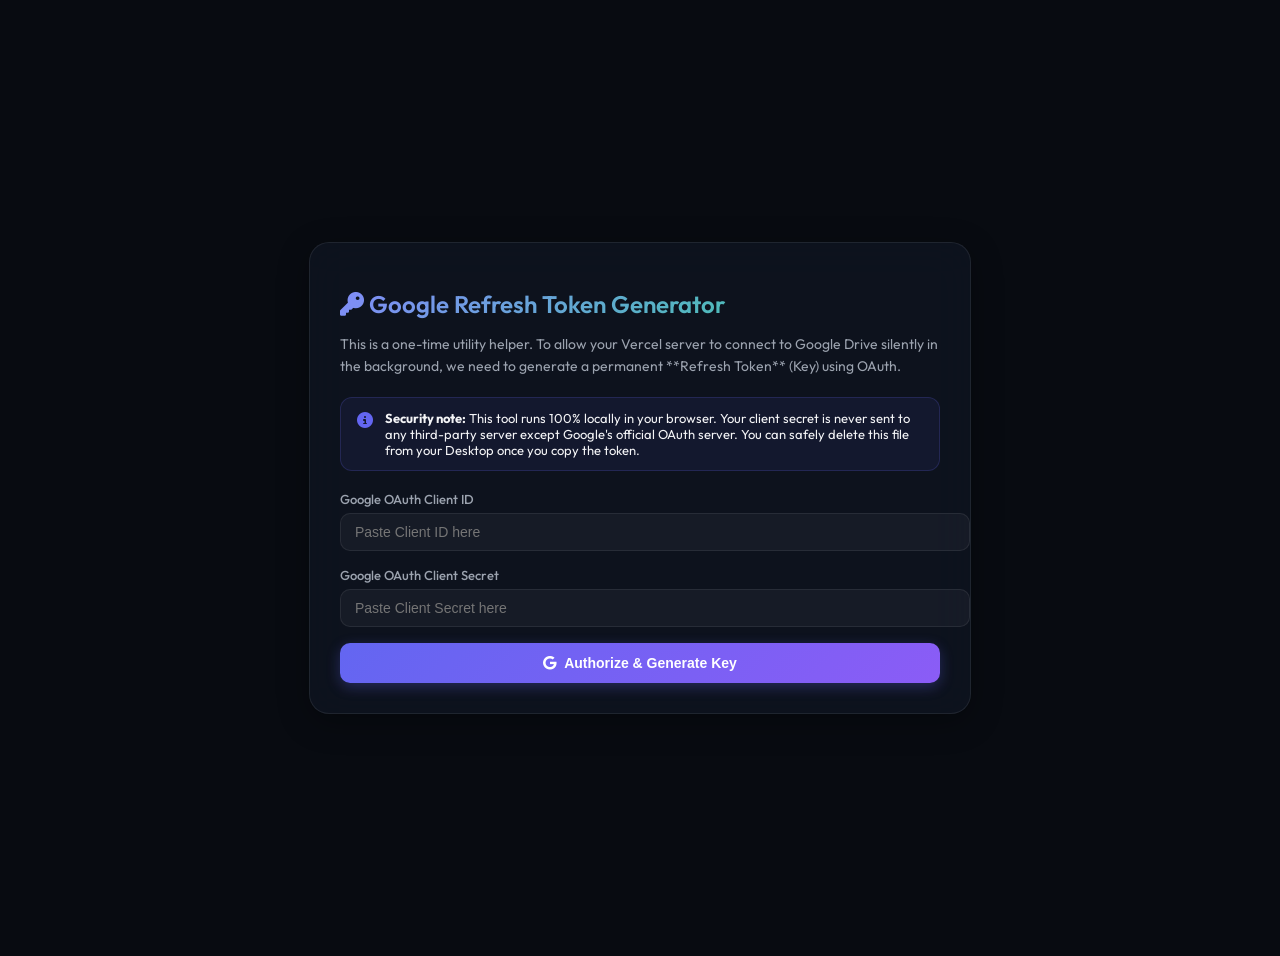
<file: setup.html>
<!DOCTYPE html>
<html lang="en">
<head>
    <meta charset="UTF-8">
    <meta name="viewport" content="width=device-width, initial-scale=1.0">
    <title>AURA's Private Cloud - Setup Helper</title>
    <link rel="preconnect" href="https://fonts.googleapis.com">
    <link rel="preconnect" href="https://fonts.gstatic.com" crossorigin>
    <link href="https://fonts.googleapis.com/css2?family=Outfit:wght@300;400;500;600;700&display=swap" rel="stylesheet">
    <link rel="stylesheet" href="https://cdnjs.cloudflare.com/ajax/libs/font-awesome/6.4.0/css/all.min.css">
    <style>
        :root {
            --bg-primary: #080B11;
            --bg-card: rgba(17, 24, 39, 0.6);
            --border-color: rgba(255, 255, 255, 0.08);
            --text-primary: #F3F4F6;
            --text-secondary: #9CA3AF;
            --accent-indigo: #6366F1;
            --accent-green: #10B981;
            --accent-red: #EF4444;
        }

        body {
            background-color: var(--bg-primary);
            color: var(--text-primary);
            font-family: 'Outfit', sans-serif;
            min-height: 100vh;
            display: flex;
            justify-content: center;
            align-items: center;
            padding: 20px;
        }

        .setup-card {
            background: var(--bg-card);
            border: 1px solid var(--border-color);
            border-radius: 20px;
            padding: 30px;
            max-width: 600px;
            width: 100%;
            box-shadow: 0 8px 32px 0 rgba(0, 0, 0, 0.3);
            backdrop-filter: blur(20px);
        }

        h1 {
            font-size: 24px;
            font-weight: 600;
            margin-bottom: 10px;
            background: linear-gradient(135deg, #818CF8, #34D399);
            -webkit-background-clip: text;
            -webkit-text-fill-color: transparent;
        }

        p {
            color: var(--text-secondary);
            font-size: 14px;
            line-height: 1.6;
            margin-bottom: 20px;
        }

        .alert-box {
            background: rgba(99, 102, 241, 0.08);
            border: 1px solid rgba(99, 102, 241, 0.2);
            padding: 12px 16px;
            border-radius: 12px;
            font-size: 13px;
            color: var(--text-primary);
            margin-bottom: 20px;
            display: flex;
            gap: 12px;
            align-items: flex-start;
        }

        .alert-box i {
            color: var(--accent-indigo);
            font-size: 16px;
            margin-top: 2px;
        }

        .form-group {
            margin-bottom: 16px;
        }

        label {
            display: block;
            font-size: 13px;
            font-weight: 500;
            color: var(--text-secondary);
            margin-bottom: 6px;
        }

        input {
            width: 100%;
            background: rgba(255, 255, 255, 0.04);
            border: 1px solid var(--border-color);
            border-radius: 10px;
            padding: 10px 14px;
            color: var(--text-primary);
            font-size: 14px;
            transition: 0.2s ease;
        }

        input:focus {
            outline: none;
            border-color: var(--accent-indigo);
            background: rgba(255, 255, 255, 0.08);
        }

        .btn {
            width: 100%;
            background: linear-gradient(135deg, var(--accent-indigo) 0%, #8B5CF6 100%);
            color: #ffffff;
            font-size: 14px;
            font-weight: 600;
            padding: 12px;
            border-radius: 10px;
            border: none;
            cursor: pointer;
            display: flex;
            align-items: center;
            justify-content: center;
            gap: 8px;
            transition: 0.2s ease;
            box-shadow: 0 4px 14px rgba(99, 102, 241, 0.3);
        }

        .btn:hover {
            transform: translateY(-2px);
            box-shadow: 0 6px 20px rgba(99, 102, 241, 0.45);
        }

        .result-box {
            margin-top: 24px;
            border-top: 1px solid rgba(255, 255, 255, 0.08);
            padding-top: 20px;
            display: none;
        }

        .result-box.active {
            display: block;
        }

        .token-container {
            background: rgba(16, 185, 129, 0.05);
            border: 1px dashed var(--accent-green);
            padding: 14px;
            border-radius: 12px;
            word-break: break-all;
            font-family: monospace;
            font-size: 13px;
            color: var(--accent-green);
            margin-top: 10px;
            user-select: all;
            position: relative;
        }

        .copy-hint {
            font-size: 11px;
            color: var(--text-secondary);
            margin-top: 6px;
        }
    </style>
    <script src="https://accounts.google.com/gsi/client"></script>
</head>
<body>
    <div class="setup-card">
        <h1><i class="fa-solid fa-key"></i> Google Refresh Token Generator</h1>
        <p>This is a one-time utility helper. To allow your Vercel server to connect to Google Drive silently in the background, we need to generate a permanent **Refresh Token** (Key) using OAuth.</p>
        
        <div class="alert-box">
            <i class="fa-solid fa-circle-info"></i>
            <div>
                <strong>Security note:</strong> This tool runs 100% locally in your browser. Your client secret is never sent to any third-party server except Google's official OAuth server. You can safely delete this file from your Desktop once you copy the token.
            </div>
        </div>

        <div class="form-group">
            <label for="clientId">Google OAuth Client ID</label>
            <input type="text" id="clientId" placeholder="Paste Client ID here">
        </div>

        <div class="form-group">
            <label for="clientSecret">Google OAuth Client Secret</label>
            <input type="password" id="clientSecret" placeholder="Paste Client Secret here">
        </div>

        <button class="btn" id="authBtn" onclick="startAuthFlow()">
            <i class="fa-brands fa-google"></i> Authorize & Generate Key
        </button>

        <div class="result-box" id="resultBox">
            <h3><i class="fa-solid fa-circle-check" style="color: var(--accent-green);"></i> Refresh Token Generated Successfully!</h3>
            <p>Copy the code block below and save it as your **`GD_REFRESH_TOKEN`** in the Vercel Environment Variables.</p>
            <div class="token-container" id="tokenOutput" onclick="copyToken()" title="Click to copy">Fetching token...</div>
            <button class="btn" style="margin-top: 12px; background: #10B981;" onclick="copyToken()">
                <i class="fa-solid fa-copy"></i> Click to Copy New Refresh Token
            </button>
        </div>
    </div>

        <script>
        function copyToken() {
            const el = document.getElementById('tokenOutput');
            const txt = el.textContent.trim();
            if (txt && !txt.startsWith('ERROR') && !txt.startsWith('Fetching') && !txt.startsWith('Exchanging')) {
                navigator.clipboard.writeText(txt).then(() => {
                    alert('Copied to clipboard!');
                });
            }
        }
        let client;

        function startAuthFlow() {
            const clientId = document.getElementById('clientId').value.trim();
            const clientSecret = document.getElementById('clientSecret').value.trim();

            if (!clientId || !clientSecret) {
                alert("Please fill in both your Google Client ID and Client Secret!");
                return;
            }

            // Initialize Google Code client to request offline access code
            client = google.accounts.oauth2.initCodeClient({
                client_id: clientId,
                scope: 'https://www.googleapis.com/auth/drive',
                ux_mode: 'popup',
                prompt: 'consent', // Ensures Google always forces consent dialog to return a valid long-lived Refresh Token
                redirect_uri: 'postmessage', // Special Google key allowing postMessage popup exchange
                callback: async (response) => {
                    if (response.code) {
                        // We received the auth code! Now let's exchange it for the Refresh Token
                        document.getElementById('resultBox').classList.add('active');
                        document.getElementById('tokenOutput').textContent = "Exchanging code with Google for Refresh Token...";
                        
                        try {
                            const params = new URLSearchParams();
                            params.append('code', response.code);
                            params.append('client_id', clientId);
                            params.append('client_secret', clientSecret);
                            params.append('redirect_uri', 'postmessage');
                            params.append('grant_type', 'authorization_code');

                            const tokenResponse = await fetch('https://oauth2.googleapis.com/token', {
                                method: 'POST',
                                headers: { 'Content-Type': 'application/x-www-form-urlencoded' },
                                body: params.toString()
                            });

                            if (!tokenResponse.ok) {
                                const err = await tokenResponse.json();
                                throw new Error(err.error_description || err.error || "Token exchange failed");
                            }

                            const data = await tokenResponse.json();
                            
                            if (data.refresh_token) {
                                document.getElementById('tokenOutput').textContent = data.refresh_token;
                            } else {
                                document.getElementById('tokenOutput').textContent = "ERROR: Google did not return a Refresh Token. Did you forget to choose 'Offline access' or have you already authorized? Go to Google Account settings > Security > Manage Third-Party Access, remove 'AURA Private Cloud', and try again.";
                                document.getElementById('tokenOutput').style.color = 'var(--accent-red)';
                                document.getElementById('tokenOutput').style.borderColor = 'var(--accent-red)';
                            }

                        } catch (err) {
                            console.error(err);
                            document.getElementById('tokenOutput').textContent = "ERROR: " + err.message;
                            document.getElementById('tokenOutput').style.color = 'var(--accent-red)';
                            document.getElementById('tokenOutput').style.borderColor = 'var(--accent-red)';
                        }
                    }
                },
            });

            client.requestCode();
        }
    </script>
</body>
</html>
</file>
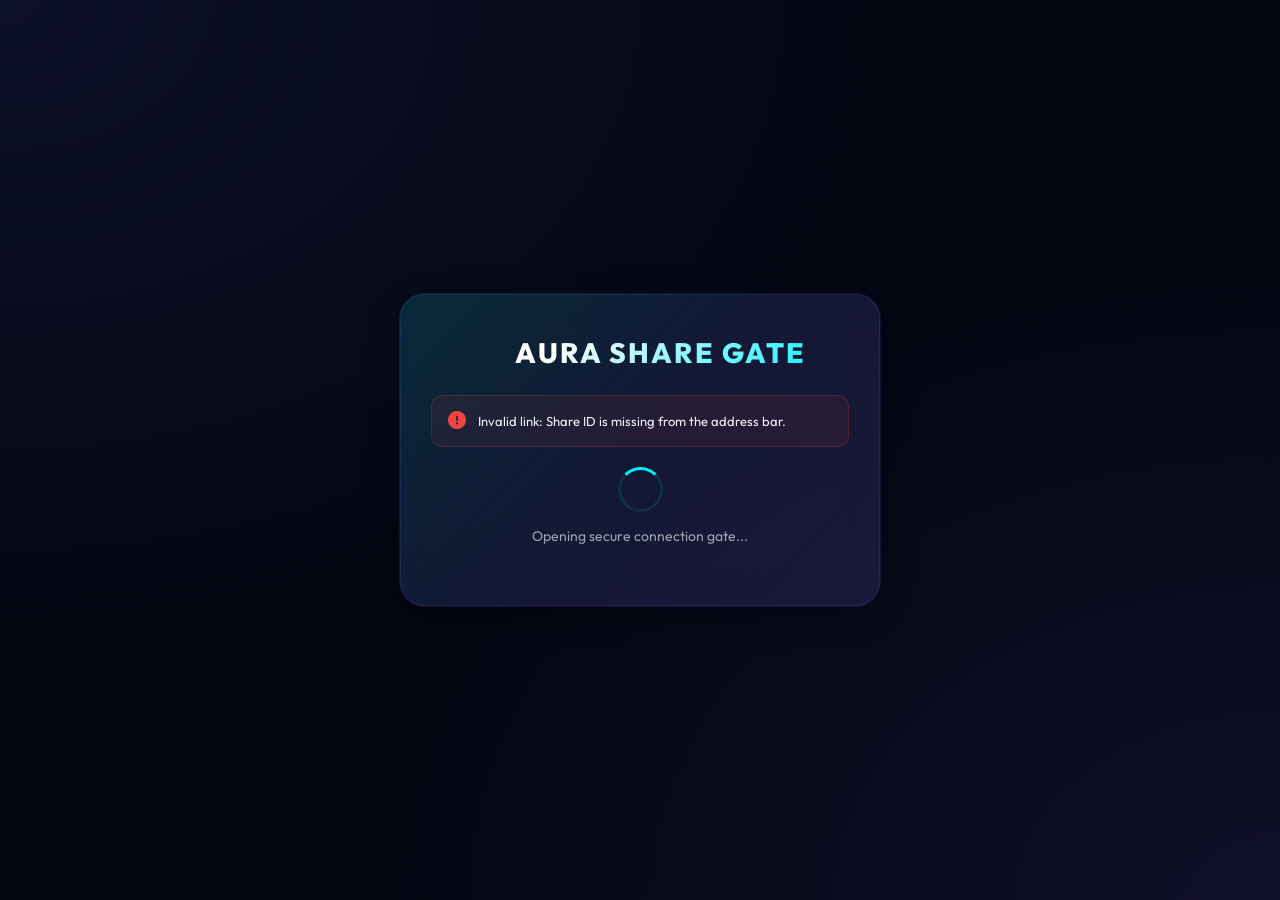
<file: share.html>
<!DOCTYPE html>
<html lang="en">
<head>
    <meta charset="UTF-8">
    <meta name="viewport" content="width=device-width, initial-scale=1.0">
    <title>AURA's Private Locker - Secure Share Gateway</title>
    <link rel="preconnect" href="https://fonts.googleapis.com">
    <link rel="preconnect" href="https://fonts.gstatic.com" crossorigin>
    <link href="https://fonts.googleapis.com/css2?family=Outfit:wght@300;400;500;600;700&display=swap" rel="stylesheet">
    <link rel="stylesheet" href="https://cdnjs.cloudflare.com/ajax/libs/font-awesome/6.4.0/css/all.min.css">
    <style>
        :root {
            --bg-color: #030712;
            --card-bg: rgba(17, 24, 39, 0.45);
            --border-color: rgba(99, 102, 241, 0.15);
            --accent-cyan: #00F0FF;
            --accent-blue: #6366F1;
            --accent-purple: #8B5CF6;
            --text-primary: #F3F4F6;
            --text-secondary: #9CA3AF;
            --glow-color: rgba(0, 240, 255, 0.25);
            --error-color: #EF4444;
        }

        * {
            box-sizing: border-box;
            margin: 0;
            padding: 0;
        }

        body {
            background-color: var(--bg-color);
            background-image: 
                radial-gradient(at 0% 0%, rgba(99, 102, 241, 0.1) 0px, transparent 50%),
                radial-gradient(at 100% 100%, rgba(139, 92, 246, 0.1) 0px, transparent 50%),
                radial-gradient(at 50% 50%, rgba(3, 7, 18, 0.5) 0px, transparent 100%);
            color: var(--text-primary);
            font-family: 'Outfit', sans-serif;
            min-height: 100vh;
            display: flex;
            justify-content: center;
            align-items: center;
            padding: 20px;
            overflow-x: hidden;
        }

        .portal-container {
            background: var(--card-bg);
            border: 1px solid var(--border-color);
            border-radius: 24px;
            padding: 40px 30px;
            max-width: 480px;
            width: 100%;
            box-shadow: 0 8px 32px 0 rgba(0, 0, 0, 0.4), 
                        0 0 20px rgba(99, 102, 241, 0.05);
            backdrop-filter: blur(20px);
            -webkit-backdrop-filter: blur(20px);
            text-align: center;
            position: relative;
            transition: all 0.4s ease;
        }

        /* Neon portal ring decoration */
        .portal-container::before {
            content: '';
            position: absolute;
            top: -2px;
            left: -2px;
            right: -2px;
            bottom: -2px;
            background: linear-gradient(135deg, var(--accent-cyan), var(--accent-blue), var(--accent-purple));
            border-radius: 26px;
            z-index: -1;
            opacity: 0.12;
            transition: opacity 0.3s ease;
        }

        .portal-container.glowing::before {
            opacity: 0.28;
        }

        .aura-logo {
            font-size: 28px;
            font-weight: 800;
            letter-spacing: 2px;
            margin-bottom: 25px;
            background: linear-gradient(135deg, #FFF 30%, var(--accent-cyan) 100%);
            -webkit-background-clip: text;
            -webkit-text-fill-color: transparent;
            text-transform: uppercase;
            display: flex;
            align-items: center;
            justify-content: center;
            gap: 10px;
        }

        .aura-logo i {
            color: var(--accent-cyan);
            filter: drop-shadow(0 0 8px var(--glow-color));
        }

        .gate-icon-wrapper {
            margin: 0 auto 24px;
            width: 90px;
            height: 90px;
            border-radius: 50%;
            background: rgba(0, 240, 255, 0.04);
            border: 1px solid rgba(0, 240, 255, 0.15);
            display: flex;
            align-items: center;
            justify-content: center;
            position: relative;
            transition: transform 0.3s ease;
        }

        .gate-icon-wrapper i {
            font-size: 36px;
            color: var(--accent-cyan);
            filter: drop-shadow(0 0 10px var(--glow-color));
        }

        /* Pulsing border animation */
        .gate-icon-wrapper::after {
            content: '';
            position: absolute;
            width: 100%;
            height: 100%;
            border-radius: 50%;
            border: 1px solid var(--accent-cyan);
            opacity: 0.3;
            animation: pulse-ring 2s cubic-bezier(0.215, 0.61, 0.355, 1) infinite;
        }

        @keyframes pulse-ring {
            0% { transform: scale(0.95); opacity: 0.5; }
            50% { opacity: 0.2; }
            100% { transform: scale(1.25); opacity: 0; }
        }

        .file-title {
            font-size: 20px;
            font-weight: 600;
            margin-bottom: 8px;
            color: var(--text-primary);
            word-break: break-all;
            line-height: 1.4;
        }

        .file-meta {
            color: var(--text-secondary);
            font-size: 13px;
            display: flex;
            align-items: center;
            justify-content: center;
            gap: 12px;
            margin-bottom: 30px;
        }

        .file-meta span {
            background: rgba(255, 255, 255, 0.04);
            border: 1px solid rgba(255, 255, 255, 0.06);
            padding: 4px 10px;
            border-radius: 20px;
        }

        .btn-download {
            width: 100%;
            background: linear-gradient(135deg, var(--accent-cyan) 0%, var(--accent-blue) 100%);
            color: #030712;
            font-size: 15px;
            font-weight: 700;
            padding: 15px;
            border-radius: 12px;
            border: none;
            cursor: pointer;
            display: flex;
            align-items: center;
            justify-content: center;
            gap: 10px;
            transition: all 0.3s ease;
            box-shadow: 0 4px 20px var(--glow-color);
            text-decoration: none;
            text-transform: uppercase;
            letter-spacing: 1px;
        }

        .btn-download:hover {
            transform: translateY(-2px);
            box-shadow: 0 6px 25px rgba(0, 240, 255, 0.45);
        }

        /* Password Form */
        .password-form {
            display: none;
            text-align: left;
        }

        .password-form.active {
            display: block;
        }

        .password-label {
            display: block;
            font-size: 13px;
            color: var(--text-secondary);
            margin-bottom: 8px;
            font-weight: 500;
        }

        .input-wrapper {
            position: relative;
            margin-bottom: 20px;
        }

        .input-wrapper i {
            position: absolute;
            left: 14px;
            top: 50%;
            transform: translateY(-50%);
            color: var(--text-secondary);
        }

        .password-input {
            width: 100%;
            background: rgba(255, 255, 255, 0.03);
            border: 1px solid var(--border-color);
            border-radius: 12px;
            padding: 14px 14px 14px 42px;
            color: var(--text-primary);
            font-size: 14px;
            transition: all 0.3s ease;
        }

        .password-input:focus {
            outline: none;
            border-color: var(--accent-cyan);
            background: rgba(255, 255, 255, 0.06);
            box-shadow: 0 0 12px rgba(0, 240, 255, 0.1);
        }

        /* Error Banner */
        .error-banner {
            display: none;
            background: rgba(239, 68, 68, 0.08);
            border: 1px solid rgba(239, 68, 68, 0.2);
            border-radius: 12px;
            padding: 16px;
            margin-bottom: 20px;
            align-items: center;
            gap: 12px;
            text-align: left;
            animation: shake 0.4s ease;
        }

        .error-banner.active {
            display: flex;
        }

        .error-banner i {
            color: var(--error-color);
            font-size: 18px;
        }

        .error-text {
            color: var(--text-primary);
            font-size: 13px;
            line-height: 1.4;
        }

        @keyframes shake {
            0%, 100% { transform: translateX(0); }
            25% { transform: translateX(-6px); }
            75% { transform: translateX(6px); }
        }

        /* Loading Spinner */
        .loader {
            display: flex;
            flex-direction: column;
            align-items: center;
            gap: 15px;
            margin: 20px 0;
        }

        .spinner {
            width: 45px;
            height: 45px;
            border: 3px solid rgba(0, 240, 255, 0.1);
            border-top: 3px solid var(--accent-cyan);
            border-radius: 50%;
            animation: spin 1s linear infinite;
        }

        @keyframes spin {
            0% { transform: rotate(0deg); }
            100% { transform: rotate(360deg); }
        }

        .loader-text {
            font-size: 14px;
            color: var(--text-secondary);
        }

        .info-card {
            display: none;
        }

        .info-card.active {
            display: block;
        }

        .expired-box {
            display: none;
        }

        .expired-box.active {
            display: block;
        }

        .expired-icon {
            color: var(--error-color) !important;
            filter: drop-shadow(0 0 10px rgba(239, 68, 68, 0.3)) !important;
        }

        .expired-circle {
            background: rgba(239, 68, 68, 0.04) !important;
            border-color: rgba(239, 68, 68, 0.15) !important;
        }

        .expired-circle::after {
            border-color: var(--error-color) !important;
        }
    </style>
</head>
<body>

    <div class="portal-container" id="portalContainer">
        <div class="aura-logo">
            <i class="fa-solid fa-cloud-bolt"></i> AURA Share Gate
        </div>

        <!-- 1. General Error Banner -->
        <div class="error-banner" id="errorBanner">
            <i class="fa-solid fa-circle-exclamation"></i>
            <div class="error-text" id="errorText">An error occurred while accessing this gate.</div>
        </div>

        <!-- 2. Loading State -->
        <div class="loader" id="loader">
            <div class="spinner"></div>
            <div class="loader-text">Opening secure connection gate...</div>
        </div>

        <!-- 3. Password Verification Gate -->
        <div class="password-form" id="passwordForm">
            <div class="gate-icon-wrapper">
                <i class="fa-solid fa-lock"></i>
            </div>
            <h2 class="file-title" id="pwdFileTitle">Protected File</h2>
            <div class="file-meta" style="margin-bottom: 24px;">
                <span id="pwdFileSize">0 KB</span>
                <span>Password Required</span>
            </div>
            
            <div class="input-group">
                <label class="password-label" for="sharePassword">Enter Gate Access Key</label>
                <div class="input-wrapper">
                    <i class="fa-solid fa-key"></i>
                    <input type="password" class="password-input" id="sharePassword" placeholder="Type password here...">
                </div>
                <button class="btn-download" onclick="submitPassword()">
                    Verify & Unlock <i class="fa-solid fa-unlock-keyhole"></i>
                </button>
            </div>
        </div>

        <!-- 4. Active File Download Info Card -->
        <div class="info-card" id="infoCard">
            <div class="gate-icon-wrapper" id="fileIconWrapper">
                <i class="fa-solid fa-file-arrow-down" id="fileIcon"></i>
            </div>
            <h2 class="file-title" id="fileTitle">File_Name.zip</h2>
            <div class="file-meta">
                <span id="fileSize">0 KB</span>
                <span>Active Link</span>
            </div>
            <a href="#" class="btn-download" id="downloadBtn" target="_blank" onclick="trackDownload()">
                Download File <i class="fa-solid fa-download"></i>
            </a>
        </div>

        <!-- 5. Expired Link / Gate Closed Box -->
        <div class="expired-box" id="expiredBox">
            <div class="gate-icon-wrapper expired-circle">
                <i class="fa-solid fa-circle-xmark expired-icon"></i>
            </div>
            <h2 class="file-title">Access Gate Closed</h2>
            <p style="color: var(--text-secondary); font-size: 14px; margin-top: 10px; margin-bottom: 20px; line-height: 1.5;">
                This link has expired, reached its download limit, or has been revoked by the owner.
            </p>
        </div>
    </div>

    <script>
        const API_URL = '/api/share';
        const urlParams = new URLSearchParams(window.location.search);
        const shareId = urlParams.get('id');

        let savedPassword = '';

        window.onload = function() {
            if (!shareId) {
                showError("Invalid link: Share ID is missing from the address bar.");
                return;
            }
            verifyShareLink();
        };

        async function verifyShareLink(pwd = '') {
            showLoading(true);
            hideError();

            try {
                let url = `${API_URL}?id=${shareId}`;
                if (pwd) {
                    url += `&password=${encodeURIComponent(pwd)}`;
                }

                const response = await fetch(url);
                const data = await response.json();

                if (!response.ok || data.passwordRequired) {
                    showLoading(false);
                    if (data.passwordRequired) {
                        if (pwd) {
                            showError(data.error || "Incorrect password!");
                        }
                        showPasswordForm(true, data.fileName, data.fileSize);
                    } else {
                        // Expired, missing, or 404
                        showExpired();
                    }
                    return;
                }

                // If valid response
                showLoading(false);
                showPasswordForm(false);
                
                // Save correct password if verified
                if (pwd) savedPassword = pwd;

                showFileCard(data.fileName, data.fileSize, data.downloadUrl);

            } catch (err) {
                console.error(err);
                showLoading(false);
                showError("Network connection failed. Please try again.");
            }
        }

        function submitPassword() {
            const pwdInput = document.getElementById('sharePassword').value.trim();
            if (!pwdInput) {
                alert("Please enter the password!");
                return;
            }
            verifyShareLink(pwdInput);
        }

        // Trigger verify on Enter key
        document.getElementById('sharePassword').addEventListener('keypress', function(e) {
            if (e.key === 'Enter') {
                submitPassword();
            }
        });

        function showLoading(show) {
            document.getElementById('loader').style.display = show ? 'flex' : 'none';
        }

        function showError(msg) {
            const banner = document.getElementById('errorBanner');
            document.getElementById('errorText').textContent = msg;
            banner.classList.add('active');
        }

        function hideError() {
            document.getElementById('errorBanner').classList.remove('active');
        }

        function showPasswordForm(show, name = '', size = 0) {
            const form = document.getElementById('passwordForm');
            if (show) {
                form.classList.add('active');
                if (name) document.getElementById('pwdFileTitle').textContent = name;
                if (size) document.getElementById('pwdFileSize').textContent = formatBytes(size);
                document.getElementById('portalContainer').classList.remove('glowing');
            } else {
                form.classList.remove('active');
            }
        }

        function showFileCard(name, size, downloadUrl) {
            const card = document.getElementById('infoCard');
            card.classList.add('active');
            
            document.getElementById('fileTitle').textContent = name;
            document.getElementById('fileSize').textContent = formatBytes(size);
            
            const btn = document.getElementById('downloadBtn');
            if (downloadUrl) {
                btn.href = downloadUrl;
            }

            // Set file type icon
            setFileIcon(name);

            // Turn portal container glow ON
            document.getElementById('portalContainer').classList.add('glowing');
        }

        function showExpired() {
            document.getElementById('expiredBox').classList.add('active');
            document.getElementById('portalContainer').classList.remove('glowing');
        }

        function setFileIcon(fileName) {
            const ext = fileName.split('.').pop().toLowerCase();
            const icon = document.getElementById('fileIcon');
            const wrapper = document.getElementById('fileIconWrapper');
            
            // Standard icons
            let iconClass = 'fa-file-arrow-down';
            let color = 'var(--accent-cyan)';
            
            if (['mp3', 'wav', 'ogg', 'flac'].includes(ext)) {
                iconClass = 'fa-file-audio';
            } else if (['mp4', 'mkv', 'avi', 'mov', 'webm'].includes(ext)) {
                iconClass = 'fa-file-video';
            } else if (['jpg', 'jpeg', 'png', 'gif', 'svg', 'webp'].includes(ext)) {
                iconClass = 'fa-file-image';
            } else if (['zip', 'rar', 'tar', 'gz', '7z'].includes(ext)) {
                iconClass = 'fa-file-zipper';
            } else if (['pdf'].includes(ext)) {
                iconClass = 'fa-file-pdf';
            } else if (['txt', 'md', 'doc', 'docx'].includes(ext)) {
                iconClass = 'fa-file-lines';
            }

            icon.className = `fa-solid ${iconClass}`;
        }

        function trackDownload() {
            // Optional: You can trigger a small UI state change after user clicks download
            // (e.g. tell them that the single-use retry window has started).
            console.log("Download initiated.");
        }

        function formatBytes(bytes, decimals = 2) {
            if (bytes === 0) return '0 Bytes';
            const k = 1024;
            const dm = decimals < 0 ? 0 : decimals;
            const sizes = ['Bytes', 'KB', 'MB', 'GB', 'TB'];
            const i = Math.floor(Math.log(bytes) / Math.log(k));
            return parseFloat((bytes / Math.pow(k, i)).toFixed(dm)) + ' ' + sizes[i];
        }
    </script>
</body>
</html>
</file>
